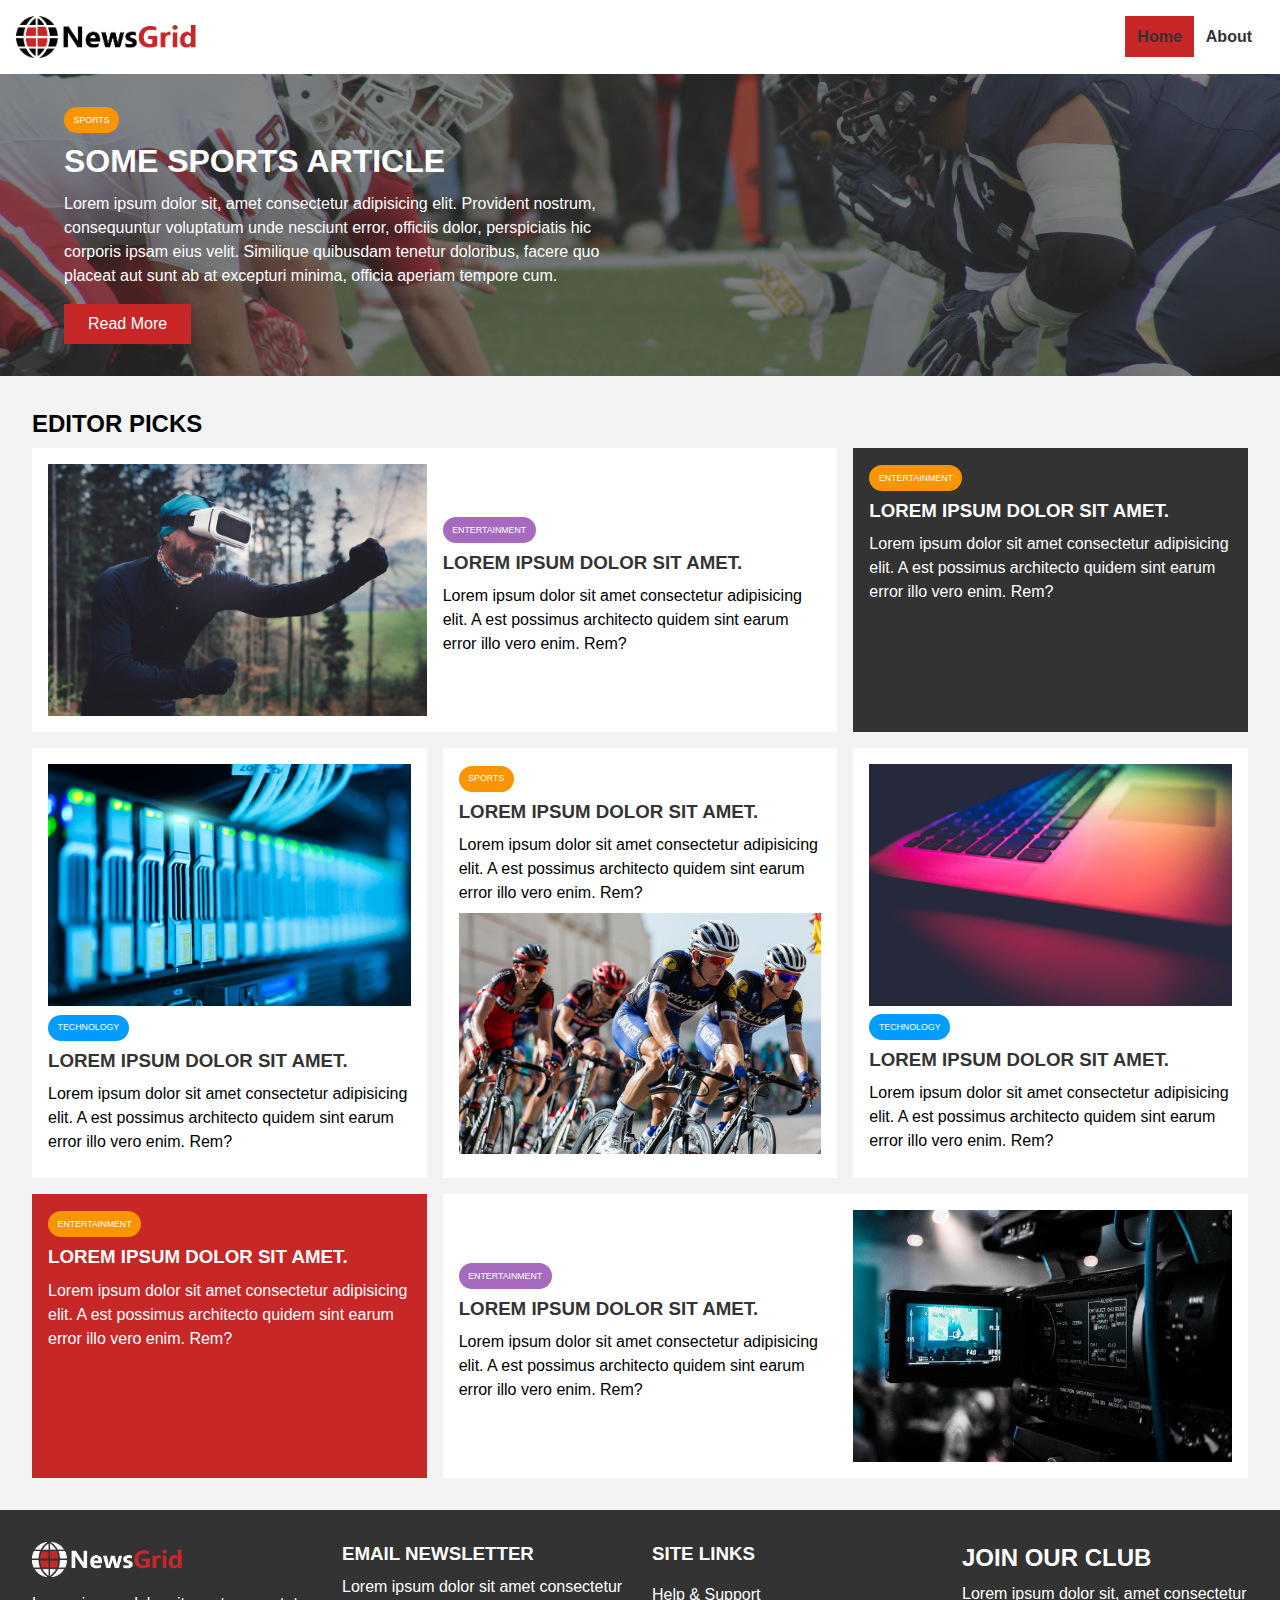
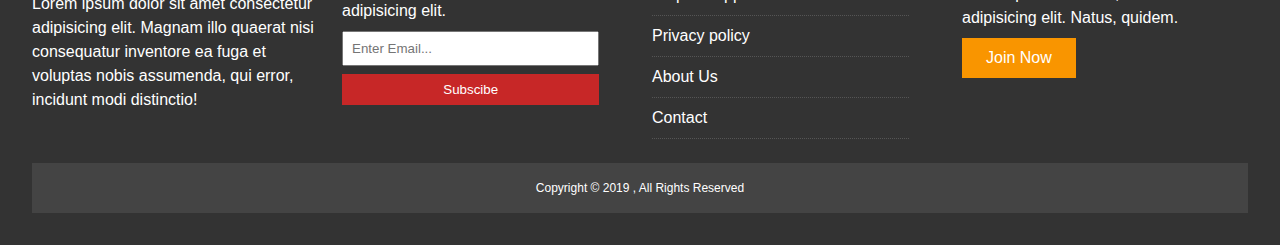
<file: index.html>
<!DOCTYPE html>
<html lang="en">
<head>
    <meta charset="UTF-8">
    <meta name="viewport" content="width=device-width, initial-scale=1.0">
    <title>NewsGrid | Latest News</title>
    <link rel="stylesheet" href="https://use.fontawesome.com/releases/v5.6.3/css/all.css" integrity="sha384-UHRtZLI+pbxtHCWp1t77Bi1L4ZtiqrqD80Kn4Z8NTSRyMA2Fd33n5dQ8lWUE00s/" crossorigin="anonymous">
    <link rel="stylesheet" href="css/style.css">
    <link rel="stylesheet" media="screen and (max-width: 760px)" href="css/mobile.css">
    <link rel="shortcut icon" type="image/x-icon" href="favicon.ico">
</head>
<body>
    <nav id="main-nav">
        <div class="container">
            <img src="img/logo.png" alt="NewsGrid" class="logo">
            <div class="social">
                <a href="http://facebook.com" target="_blank"><i class="fab fa-facebook fa-2x"></i></a>
                <a href="http://instagram.com" target="_blank"><i class="fab fa-instagram fa-2x"></i></a>
                <a href="http://twitter.com" target="_blank"><i class="fab fa-twitter fa-2x"></i></a>
                <a href="http://youtube.com" target="_blank"><i class="fab fa-youtube fa-2x"></i></a>
            </div>
            <ul>
                <li><a href="index.html" class="current">Home</a></li>
                <li><a href="about.html">About</a></li>
            </ul>
        </div>
    </nav>

    <!--Showcase-->
    <header id="showcase">
        <div class="container">
            <div class="showcase-container">
                <div class="showcase-content">
                    <div class="category catergory-sports">Sports</div>
                    <h1>Some Sports Article</h1>
                    <p>Lorem ipsum dolor sit, amet consectetur adipisicing elit. Provident nostrum, consequuntur voluptatum unde nesciunt error, officiis dolor, perspiciatis hic corporis ipsam eius velit. Similique quibusdam tenetur doloribus, facere quo placeat aut sunt ab at excepturi minima, officia aperiam tempore cum.</p>
                    <a href="article.html" class="btn btn-primary">Read More</a>
                </div>
            </div>
        </div>
    </header>

    <!--Home Articles-->
    <section id="home-articles" class="py-2">
        <div class="container">
            <h2>Editor Picks</h2>
            <div class="articles-container">
                <article class="card">
                    <img src="img/articles/ent1.jpg" alt="Article 1">
                    <div>
                        <div class="category catergory-ent">Entertainment</div>
                        <h3>
                            <a href="article.html">Lorem ipsum dolor sit amet.</a>
                        </h3>
                        <p>Lorem ipsum dolor sit amet consectetur adipisicing elit. A est possimus architecto quidem sint earum error illo vero enim. Rem?</p>
                    </div>
                </article>
                <article class="card bg-dark">
                    <div class="category catergory-sports">Entertainment</div>
                    <h3>
                        <a href="article.html">Lorem ipsum dolor sit amet.</a>
                    </h3>
                    <p>Lorem ipsum dolor sit amet consectetur adipisicing elit. A est possimus architecto quidem sint earum error illo vero enim. Rem?</p>
                </article>
                <article class="card">
                    <img src="img/articles/tech1.jpg" alt="Article 3">
                    <div class="category catergory-tech">Technology</div>
                    <h3>
                        <a href="article.html">Lorem ipsum dolor sit amet.</a>
                    </h3>
                    <p>Lorem ipsum dolor sit amet consectetur adipisicing elit. A est possimus architecto quidem sint earum error illo vero enim. Rem?</p>
                </article>
                <article class="card">
                    <div class="category catergory-sports">Sports</div>
                    <h3>
                        <a href="article.html">Lorem ipsum dolor sit amet.</a>
                    </h3>
                    <p>Lorem ipsum dolor sit amet consectetur adipisicing elit. A est possimus architecto quidem sint earum error illo vero enim. Rem?</p>
                    <img src="img/articles/sports1.jpg" alt="Article 4">
                </article>
                <article class="card">
                    <img src="img/articles/tech2.jpg" alt="Article 5">
                    <div class="category catergory-tech">Technology</div>
                    <h3>
                        <a href="article.html">Lorem ipsum dolor sit amet.</a>
                    </h3>
                    <p>Lorem ipsum dolor sit amet consectetur adipisicing elit. A est possimus architecto quidem sint earum error illo vero enim. Rem?</p>
                </article>
                <article class="card bg-primary">
                    <div class="category catergory-sports">Entertainment</div>
                    <h3>
                        <a href="article.html">Lorem ipsum dolor sit amet.</a>
                    </h3>
                    <p>Lorem ipsum dolor sit amet consectetur adipisicing elit. A est possimus architecto quidem sint earum error illo vero enim. Rem?</p>
                </article>
                <article class="card">
                    <div>
                        <div class="category catergory-ent">Entertainment</div>
                        <h3>
                            <a href="article.html">Lorem ipsum dolor sit amet.</a>
                        </h3>
                        <p>Lorem ipsum dolor sit amet consectetur adipisicing elit. A est possimus architecto quidem sint earum error illo vero enim. Rem?</p>
                    </div>
                    <img src="img/articles/ent2.jpg" alt="Article 6">
                </article>
            </div>
        </div>
    </section>

    <!--Footer-->
    <footer id="main-footer" class="py-2">
        <div class="container footer-container">
            <div>
                <img src="img/logo_light.png" alt="NewsGrid">
                <p>Lorem ipsum dolor sit amet consectetur adipisicing elit. Magnam illo quaerat nisi consequatur inventore ea fuga et voluptas nobis assumenda, qui error, incidunt modi distinctio!</p>
            </div>
            <div>
                <h3>Email Newsletter</h3>
                <p>Lorem ipsum dolor sit amet consectetur adipisicing elit.</p>
                <form name="contact" method="POST" data-netlify="true">
                    <input type="email" placeholder="Enter Email..." name="email">
                    <input type="submit" value="Subscibe" class="btn btn-primary" >
                </form>
            </div>
            <div>
                <h3>Site Links</h3>
                <ul class="list">
                    <li><a href="#">Help & Support</a></li>
                    <li><a href="#">Privacy policy</a></li>
                    <li><a href="#">About Us</a></li>
                    <li><a href="#">Contact</a></li>
                </ul>
            </div>
            <div>
                <h2>Join Our Club</h2>
                <p>Lorem ipsum dolor sit, amet consectetur adipisicing elit. Natus, quidem.</p>
                <a href="#" class="btn btn-secondary">Join Now</a>
            </div>
            <div>
                <p>Copyright &copy; 2019 , All Rights Reserved</p>
            </div>
        </div>
    </footer>
</body>
</html>
</file>
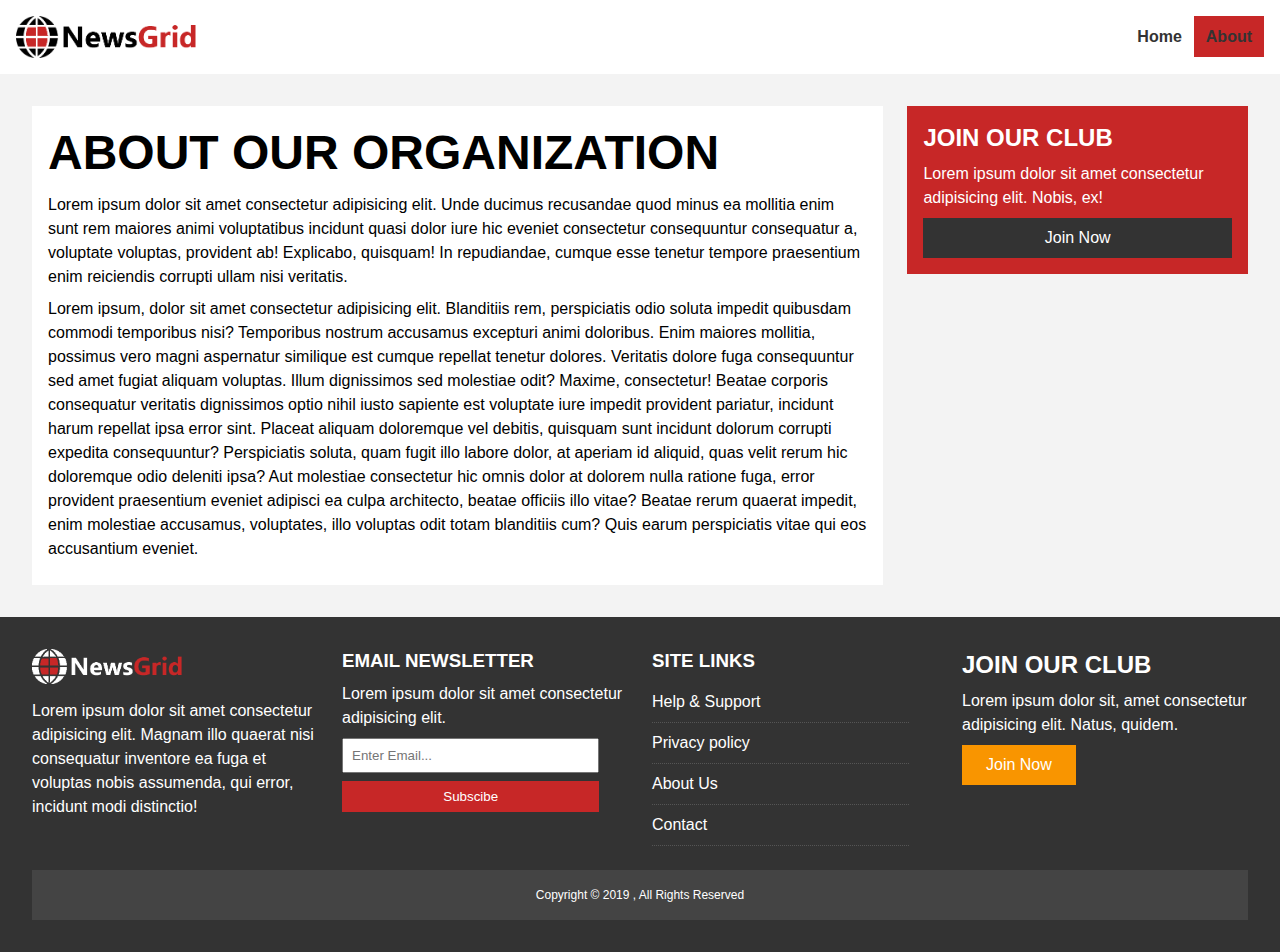
<file: about.html>
<!DOCTYPE html>
<html lang="en">
<head>
    <meta charset="UTF-8">
    <meta name="viewport" content="width=device-width, initial-scale=1.0">
    <title>NewsGrid | About</title>
    <link rel="stylesheet" href="https://use.fontawesome.com/releases/v5.6.3/css/all.css" integrity="sha384-UHRtZLI+pbxtHCWp1t77Bi1L4ZtiqrqD80Kn4Z8NTSRyMA2Fd33n5dQ8lWUE00s/" crossorigin="anonymous">
    <link rel="stylesheet" href="css/style.css">
    <link rel="stylesheet" media="screen and (max-width: 760px)" href="css/mobile.css">
    <link rel="shortcut icon" type="image/x-icon" href="favicon.ico">
</head>
<body>
    <nav id="main-nav">
        <div class="container">
            <img src="img/logo.png" alt="NewsGrid" class="logo">
            <div class="social">
                <a href="http://facebook.com" target="_blank"><i class="fab fa-facebook fa-2x"></i></a>
                <a href="http://instagram.com" target="_blank"><i class="fab fa-instagram fa-2x"></i></a>
                <a href="http://twitter.com" target="_blank"><i class="fab fa-twitter fa-2x"></i></a>
                <a href="http://youtube.com" target="_blank"><i class="fab fa-youtube fa-2x"></i></a>
            </div>
            <ul>
                <li><a href="index.html" >Home</a></li>
                <li><a href="about.html" class="current">About</a></li>
            </ul>
        </div>
    </nav>

    <section id="about">
        <div class="container">
            <div class="page-container">
                <article class="card">
                    <h1 class="l-heading">
                        About Our Organization
                    </h1>
                    <p>Lorem ipsum dolor sit amet consectetur adipisicing elit. Unde ducimus recusandae quod minus ea mollitia enim sunt rem maiores animi voluptatibus incidunt quasi dolor iure hic eveniet consectetur consequuntur consequatur a, voluptate voluptas, provident ab! Explicabo, quisquam! In repudiandae, cumque esse tenetur tempore praesentium enim reiciendis corrupti ullam nisi veritatis.
                    </p>
                    <p>Lorem ipsum, dolor sit amet consectetur adipisicing elit. Blanditiis rem, perspiciatis odio soluta impedit quibusdam commodi temporibus nisi? Temporibus nostrum accusamus excepturi animi doloribus. Enim maiores mollitia, possimus vero magni aspernatur similique est cumque repellat tenetur dolores. Veritatis dolore fuga consequuntur sed amet fugiat aliquam voluptas. Illum dignissimos sed molestiae odit? Maxime, consectetur! Beatae corporis consequatur veritatis dignissimos optio nihil iusto sapiente est voluptate iure impedit provident pariatur, incidunt harum repellat ipsa error sint. Placeat aliquam doloremque vel debitis, quisquam sunt incidunt dolorum corrupti expedita consequuntur? Perspiciatis soluta, quam fugit illo labore dolor, at aperiam id aliquid, quas velit rerum hic doloremque odio deleniti ipsa? Aut molestiae consectetur hic omnis dolor at dolorem nulla ratione fuga, error provident praesentium eveniet adipisci ea culpa architecto, beatae officiis illo vitae? Beatae rerum quaerat impedit, enim molestiae accusamus, voluptates, illo voluptas odit totam blanditiis cum? Quis earum perspiciatis vitae qui eos accusantium eveniet.</p>
                </article>
                <aside class="card bg-primary">
                    <h2>Join Our Club</h2>
                    <p>Lorem ipsum dolor sit amet consectetur adipisicing elit. Nobis, ex!</p>
                    <a href="#" class="btn btn-dark btn-block">Join Now</a>
                </aside>
            </div>
        </div>
    </section>


    <!--Footer-->
    <footer id="main-footer" class="py-2">
        <div class="container footer-container">
            <div>
                <img src="img/logo_light.png" alt="NewsGrid">
                <p>Lorem ipsum dolor sit amet consectetur adipisicing elit. Magnam illo quaerat nisi consequatur inventore ea fuga et voluptas nobis assumenda, qui error, incidunt modi distinctio!</p>
            </div>
            <div>
                <h3>Email Newsletter</h3>
                <p>Lorem ipsum dolor sit amet consectetur adipisicing elit.</p>
                <form name="contact" method="POST" data-netlify="true">
                    <input type="email" placeholder="Enter Email..." name="email">
                    <input type="submit" value="Subscibe" class="btn btn-primary" >
                </form>
            </div>
            <div>
                <h3>Site Links</h3>
                <ul class="list">
                    <li><a href="#">Help & Support</a></li>
                    <li><a href="#">Privacy policy</a></li>
                    <li><a href="#">About Us</a></li>
                    <li><a href="#">Contact</a></li>
                </ul>
            </div>
            <div>
                <h2>Join Our Club</h2>
                <p>Lorem ipsum dolor sit, amet consectetur adipisicing elit. Natus, quidem.</p>
                <a href="#" class="btn btn-secondary">Join Now</a>
            </div>
            <div>
                <p>Copyright &copy; 2019 , All Rights Reserved</p>
            </div>
        </div>
    </footer>
</body>
</html>
</file>
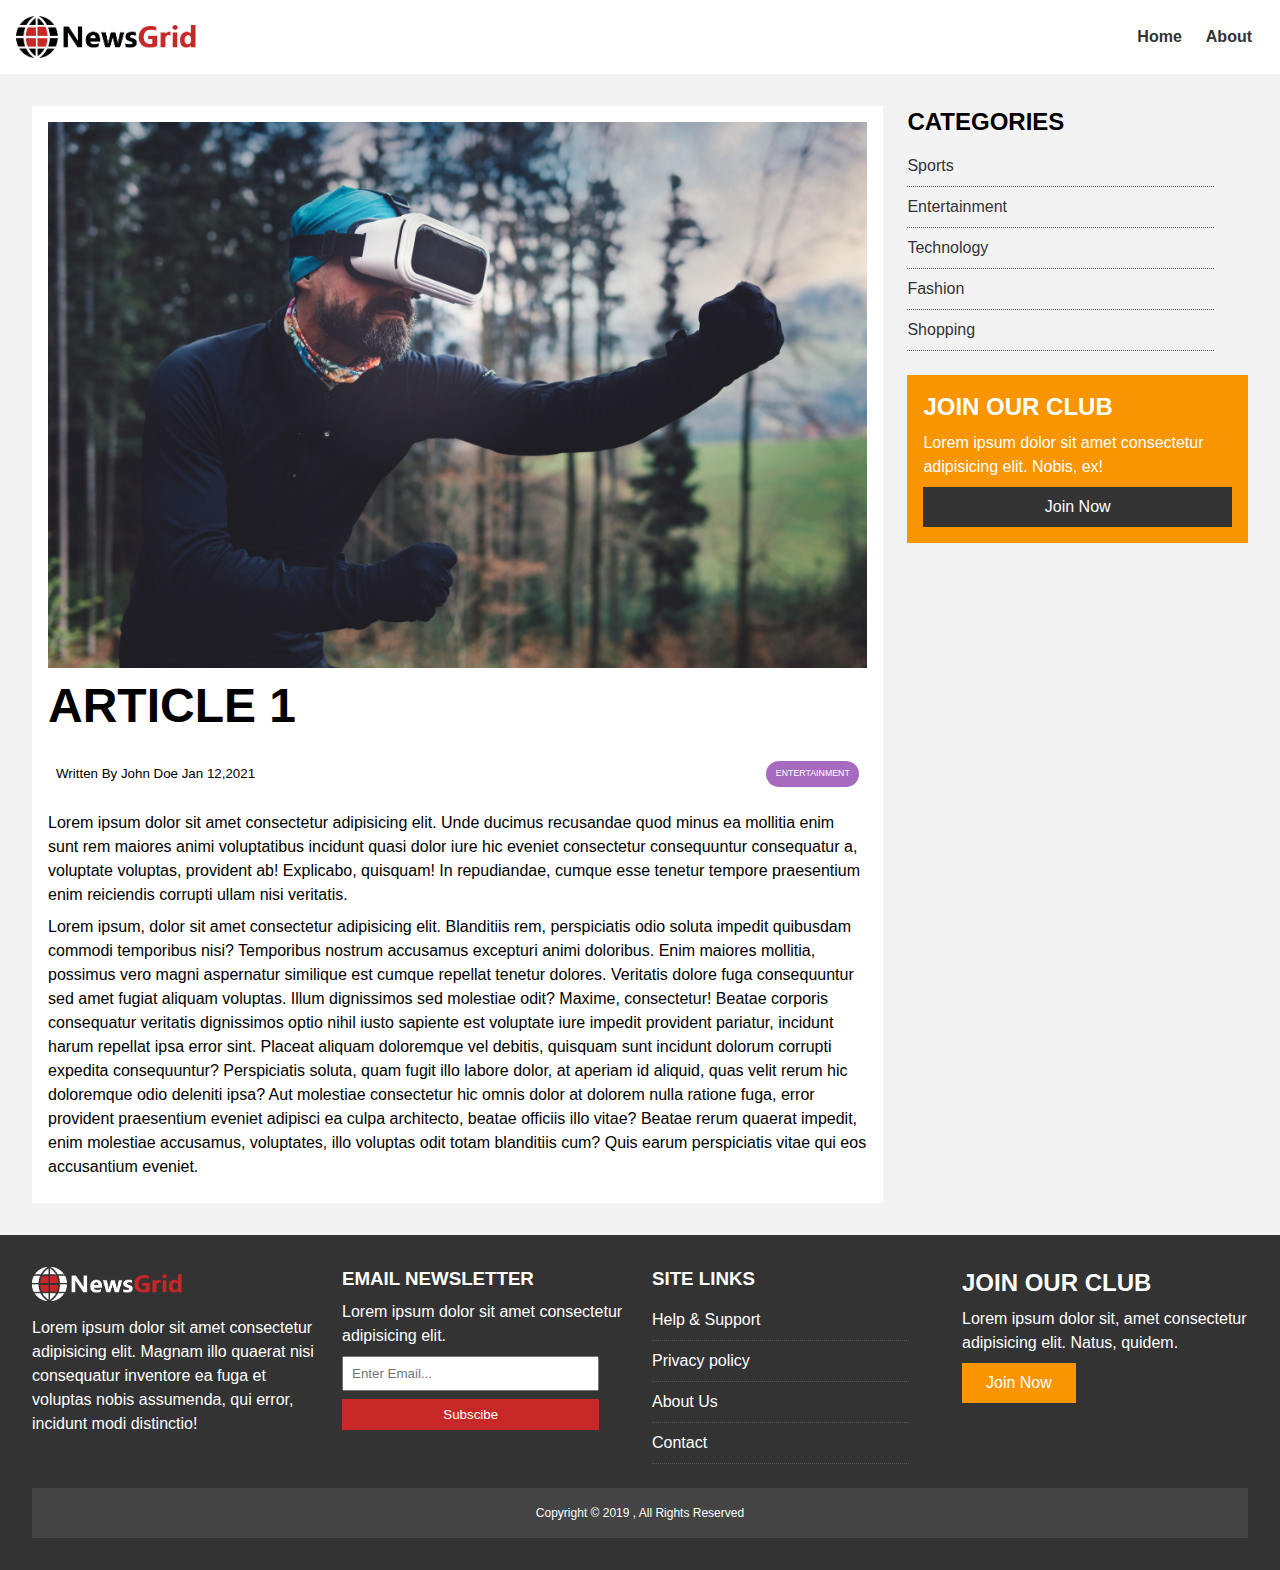
<file: article.html>
<!DOCTYPE html>
<html lang="en">
<head>
    <meta charset="UTF-8">
    <meta name="viewport" content="width=device-width, initial-scale=1.0">
    <title>NewsGrid | Article</title>
    <link rel="stylesheet" href="https://use.fontawesome.com/releases/v5.6.3/css/all.css" integrity="sha384-UHRtZLI+pbxtHCWp1t77Bi1L4ZtiqrqD80Kn4Z8NTSRyMA2Fd33n5dQ8lWUE00s/" crossorigin="anonymous">
    <link rel="stylesheet" href="css/style.css">
    <link rel="stylesheet" media="screen and (max-width: 760px)" href="css/mobile.css">
    <link rel="shortcut icon" type="image/x-icon" href="favicon.ico">
</head>
<body>
    <nav id="main-nav">
        <div class="container">
            <img src="img/logo.png" alt="NewsGrid" class="logo">
            <div class="social">
                <a href="http://facebook.com" target="_blank"><i class="fab fa-facebook fa-2x"></i></a>
                <a href="http://instagram.com" target="_blank"><i class="fab fa-instagram fa-2x"></i></a>
                <a href="http://twitter.com" target="_blank"><i class="fab fa-twitter fa-2x"></i></a>
                <a href="http://youtube.com" target="_blank"><i class="fab fa-youtube fa-2x"></i></a>
            </div>
            <ul>
                <li><a href="index.html" >Home</a></li>
                <li><a href="about.html">About</a></li>
            </ul>
        </div>
    </nav>

    <section id="article">
        <div class="container">
            <div class="page-container">
                <article class="card">
                    <img src="img/articles/ent1.jpg" alt="">
                    <h1 class="l-heading">
                        Article 1
                    </h1>
                    <div class="meta">
                        <small>
                            <i class="fas fa-user"></i>Written By John Doe Jan 12,2021
                        </small>
                        <div class="category catergory-ent">Entertainment</div>
                    </div>
                    <p>Lorem ipsum dolor sit amet consectetur adipisicing elit. Unde ducimus recusandae quod minus ea mollitia enim sunt rem maiores animi voluptatibus incidunt quasi dolor iure hic eveniet consectetur consequuntur consequatur a, voluptate voluptas, provident ab! Explicabo, quisquam! In repudiandae, cumque esse tenetur tempore praesentium enim reiciendis corrupti ullam nisi veritatis.
                    </p>
                    <p>Lorem ipsum, dolor sit amet consectetur adipisicing elit. Blanditiis rem, perspiciatis odio soluta impedit quibusdam commodi temporibus nisi? Temporibus nostrum accusamus excepturi animi doloribus. Enim maiores mollitia, possimus vero magni aspernatur similique est cumque repellat tenetur dolores. Veritatis dolore fuga consequuntur sed amet fugiat aliquam voluptas. Illum dignissimos sed molestiae odit? Maxime, consectetur! Beatae corporis consequatur veritatis dignissimos optio nihil iusto sapiente est voluptate iure impedit provident pariatur, incidunt harum repellat ipsa error sint. Placeat aliquam doloremque vel debitis, quisquam sunt incidunt dolorum corrupti expedita consequuntur? Perspiciatis soluta, quam fugit illo labore dolor, at aperiam id aliquid, quas velit rerum hic doloremque odio deleniti ipsa? Aut molestiae consectetur hic omnis dolor at dolorem nulla ratione fuga, error provident praesentium eveniet adipisci ea culpa architecto, beatae officiis illo vitae? Beatae rerum quaerat impedit, enim molestiae accusamus, voluptates, illo voluptas odit totam blanditiis cum? Quis earum perspiciatis vitae qui eos accusantium eveniet.</p>
                </article>

                <aside class="categories">
                    <h2>Categories</h2>
                    <ul class="list">
                        <li><a href="#"><i class="fas fa-chevron-right"></i> Sports</a></li>
                        <li><a href="#"><i class="fas fa-chevron-right"></i> Entertainment</a></li>
                        <li><a href="#"><i class="fas fa-chevron-right"></i> Technology</a></li>
                        <li><a href="#"><i class="fas fa-chevron-right"></i> Fashion</a></li>
                        <li><a href="#"><i class="fas fa-chevron-right"></i> Shopping</a></li>
                    </ul>
                </aside>

                <aside class="card bg-secondary">
                    <h2>Join Our Club</h2>
                    <p>Lorem ipsum dolor sit amet consectetur adipisicing elit. Nobis, ex!</p>
                    <a href="#" class="btn btn-dark btn-block">Join Now</a>
                </aside>
            </div>
        </div>
    </section>


    <!--Footer-->
    <footer id="main-footer" class="py-2">
        <div class="container footer-container">
            <div>
                <img src="img/logo_light.png" alt="NewsGrid">
                <p>Lorem ipsum dolor sit amet consectetur adipisicing elit. Magnam illo quaerat nisi consequatur inventore ea fuga et voluptas nobis assumenda, qui error, incidunt modi distinctio!</p>
            </div>
            <div>
                <h3>Email Newsletter</h3>
                <p>Lorem ipsum dolor sit amet consectetur adipisicing elit.</p>
                <form name="contact" method="POST" data-netlify="true">
                    <input type="email" placeholder="Enter Email..." name="email">
                    <input type="submit" value="Subscibe" class="btn btn-primary" >
                </form>
            </div>
            <div>
                <h3>Site Links</h3>
                <ul class="list">
                    <li><a href="#">Help & Support</a></li>
                    <li><a href="#">Privacy policy</a></li>
                    <li><a href="#">About Us</a></li>
                    <li><a href="#">Contact</a></li>
                </ul>
            </div>
            <div>
                <h2>Join Our Club</h2>
                <p>Lorem ipsum dolor sit, amet consectetur adipisicing elit. Natus, quidem.</p>
                <a href="#" class="btn btn-secondary">Join Now</a>
            </div>
            <div>
                <p>Copyright &copy; 2019 , All Rights Reserved</p>
            </div>
        </div>
    </footer>
</body>
</html>
</file>
<file: css/style.css>
:root{
    --primary-color : #c72727;
    --secondary-color:#f99500;
    --light-color:#f3f3f3;
    --dark-color:#333;
    --max-width:11000px;
}

.category {
    --sports-color:#f99500;
    --ent-color:#a66bbe;
    --tech-color:#009cff;
}

*{
    margin: 0px;
    padding: 0px;
    box-sizing: border-box;
}

body{
    font-family: 'Trebuchet MS', 'Lucida Sans Unicode', 'Lucida Grande', 'Lucida Sans', Arial, sans-serif;
    line-height: 1.5;
    background: var(--light-color);
}

a{
    text-decoration: none;
    color: var(--dark-color);
}

ul{
    list-style: none;
}

img {
    width: 100%;
}


h1,h2,h3,h4,h5,h6{
    font-family: sans-serif, cursive;
    margin-bottom: 0.55rem ;
    line-height: 1.3;
    text-transform: uppercase;
}


p {
    margin: 0.5rem 0;
}
/* Utility */
.container {
    max-width: var(--max-width);
    margin: auto;
    padding: 0 2rem;
    overflow: hidden;
}

.category{
    display: inline-block;
    color: #fff;
    font-size: 0.55rem;
    text-transform: uppercase;
    padding: 0.4rem 0.6rem;
    border-radius: 15px;
    margin-bottom: 0.5rem;
}

.catergory-sports{
    background: var(--sports-color);
}
.catergory-ent{
    background: var(--ent-color);
}
.catergory-tech{
    background: var(--tech-color);
}

.btn {
    display: inline-block;
    border: none;
    background: var(--dark-color);
    color :#fff;
    padding: 0.5rem 1.5rem;
}

.btn-light{
    background: var(--light-color);
}

.btn-primary{
    background : var(--primary-color);
}

.btn-secondary {
    background: var(--secondary-color);
}

.btn-block{
    display: block;
    width: 100%;
    text-align: center;
}

.btn:hover{
    opacity: 0.9;
}

.card{
    background: #fff;
    padding: 1rem;
}

.bg-dark{
    background: var(--dark-color);
    color: #fff;
}

.bg-primary{
    background: var(--primary-color);
    color: #fff;
}

.bg-secondary{
    background: var(--secondary-color);
    color: #fff;
}

.bg-dark h1,
.bg-dark h2,
.bg-dark h3,
.bg-dark a,
.bg-primary h1,
.bg-primary h2,
.bg-primary h3,
.bg-primary a,
.bg-secondary h1,
.bg-secondary h2,
.bg-secondary h3,
.bg-secondary a{
    color: #fff;
}

.py-1{
    padding: 1.5rem 0;
}

.py-2{
    padding: 2rem 0;
}

.py3{
    padding: 3rem 0;
}

.p-1{
    padding: 1.5rem 0;
}

.p-2{
    padding: 2rem 0;
}

.p3{
    padding: 3rem 0;
}

.list li{
    padding: .5rem 0;
    border-bottom: #555 dotted 1px;
    width: 90%;
}

.list li a:hover{
    color: var(--primary-color) !important;
}

.page-container{
    display: grid;
    grid-template-columns: 5fr 2fr;
    margin: 2rem 0;
    grid-gap: 1.5rem;

}

.page-container > *:first-child{
    grid-row: 1 /span 3;
}


.l-heading{
    font-size: 3rem;
}


#article .meta{
    display: flex;
    justify-content: space-between;
    align-items: center;
    background: #fff;
    padding: 0.5rem;
}

#article .meta .category{
    margin-top: 0.4rem;
}

#main-nav {
    background: #fff;
    position: sticky;
    top : 0;
    z-index: 2;
}

#main-nav .container{
    display: grid;
    grid-template-columns: 6fr 3fr 2fr;
    padding: 1rem;
    align-items: center;
}

#main-nav .logo{
    max-width: 180px;
}


#main-nav ul{
    justify-self: end;
    display: flex;
}

#main-nav ul li a{
    padding: 0.75rem;
    font-weight: bold;
}

#main-nav ul li a.current{
    background-color: var(--primary-color);
}

#main-nav ul li a.current:hover{
    background-color: var(--light-color);
    color : var(--dark-color);
}

#main-nav .social{
    justify-content: center;
}

#main-nav .social i{
    color: #777;
    margin-right: 0.5rem;
}


/* Showcase */

#showcase {
    color:#fff;
    background: #333;
    padding : 2rem;
    position: relative;
}


#showcase:before{
    content: '';
    background: url(../img/featured.jpg) no-repeat center center/cover;
    position: absolute;
    top :0;
    left: 0;
    width: 100%;
    height: 100%;
    opacity: 0.4;
}

#showcase .showcase-container{
    display: grid;
    grid-template-columns: repeat(2,1fr);
    justify-content: center;
    align-items: center;
    /* height: 50vh; */

}

#showcase .showcase-content{
    z-index: 1;
}

#showcase .showcase-content p{
    margin-bottom: 1rem;
}

/* Home Articles */
#home-articles .articles-container{
    display: grid;
    grid-template-columns: repeat(3,1fr);
    grid-gap: 1rem;

}

#home-articles .articles-container > *:first-child
{
    display: grid;
    grid-template-columns: repeat(2,1fr);
    grid-gap: 1rem;
    grid-column: 1 / span 2;
    align-items: center;
}

#home-articles .articles-container > *:last-child{
    display: grid;
    grid-template-columns: repeat(2,1fr);
    grid-gap: 1rem;
    grid-column: 2 / span 2;
    align-items: center;
}

#main-footer{
    background: var(--dark-color);
    color: #fff;
}

#main-footer img{
    width: 150px;
}

#main-footer a{
    color: #fff;
}

#main-footer .footer-container{
    display: grid;
    grid-template-columns: repeat(4,1fr);
    grid-gap: 1.5rem;

} 

#main-footer .footer-container > *:last-child{
    background: #444;
    grid-column: 1 / span 4;
    padding: 0.5rem;
    text-align: center;
    font-size: 0.75rem;
}

#main-footer .footer-container input[type='email']{
    width: 90%;
    padding: 0.5rem;
    margin-bottom: 0.5rem;
}

#main-footer .footer-container input[type='submit']{
    width: 90%;
}
</file>
<file: css/mobile.css>
/* Navigation */

#main-nav .social{
    display: none;
}

#main-nav .container{
    grid-template-columns: 1fr;
    grid-gap -1.2rem
}

#main-nav ul,
#main-nav .logo
{
    justify-self: center;
    padding :0.5rem
}

#margin-nav ul li a {
    padding: 0.50rem;
}

#home-articles .articles-container{
    grid-template-columns: repeat(2,1fr) ;
}
    
#home-articles .articles-container > *:first-child,
#home-articles .articles-container > *:last-child
{
    grid-template-columns: 1fr;
    grid-column: 1;
}

@media(max-width : 600px){
    /* Stack Grid Items */
    #showcase .showcase-container,
    #home-articles .articles-container,
    #main-footer .footer-container
    {
        grid-template-columns: 1fr;
    }

    #main-footer .footer-container > *:last-child{
        grid-column: 1;
    }

    #main-footer .footer-container > * {
        border-bottom: #444 dotted 1px;
        padding-bottom : 1rem;
    }

    #main-footer .footer-container > *:last-child,
    #main-footer .footer-container > *:nth-child(3),
    #main-footer .footer-container > *:nth-child(4){
        border: none;
    
    }   

    .page-container{
        grid-template-columns: 1fr;
        text-align: center;
    }

    .page-container  > *:first-child{
        grid-row: 1;
    }

    .l-heading{
        font-size: 2rem;
    }




}
</file>
